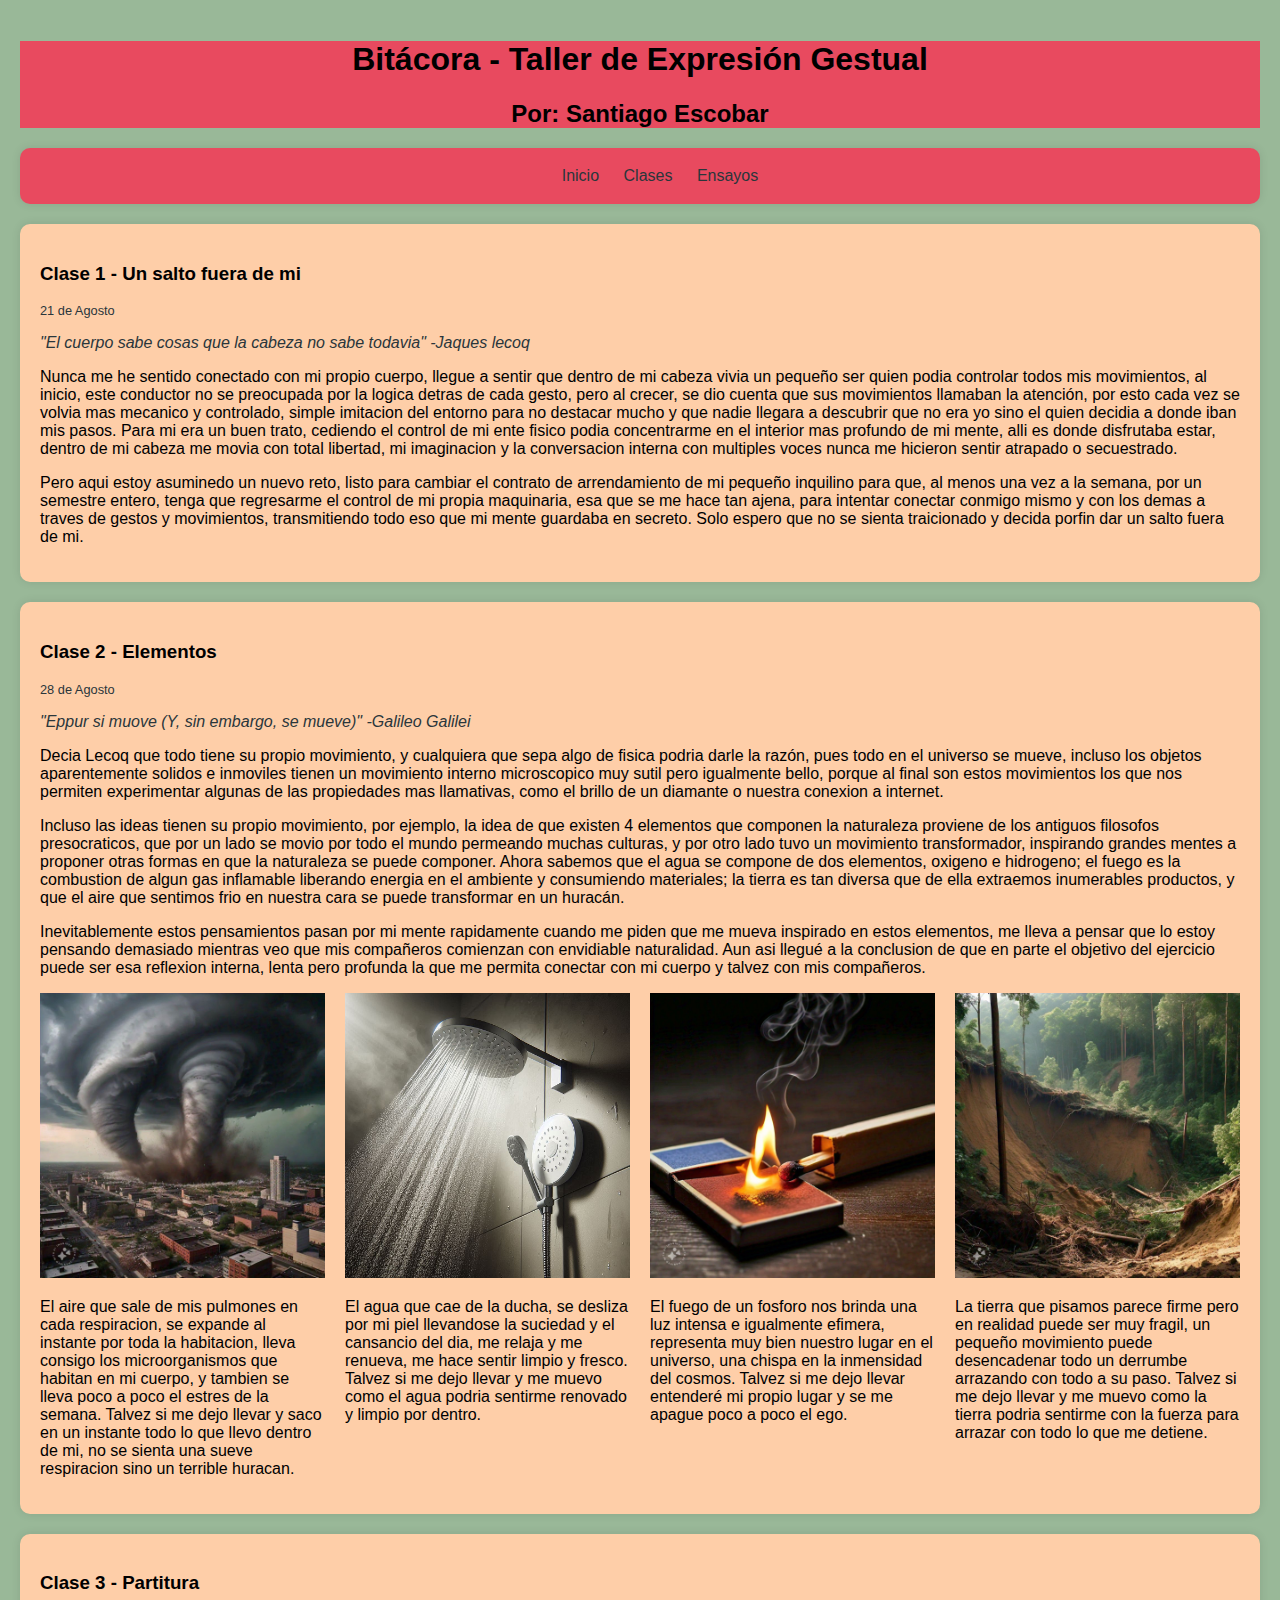
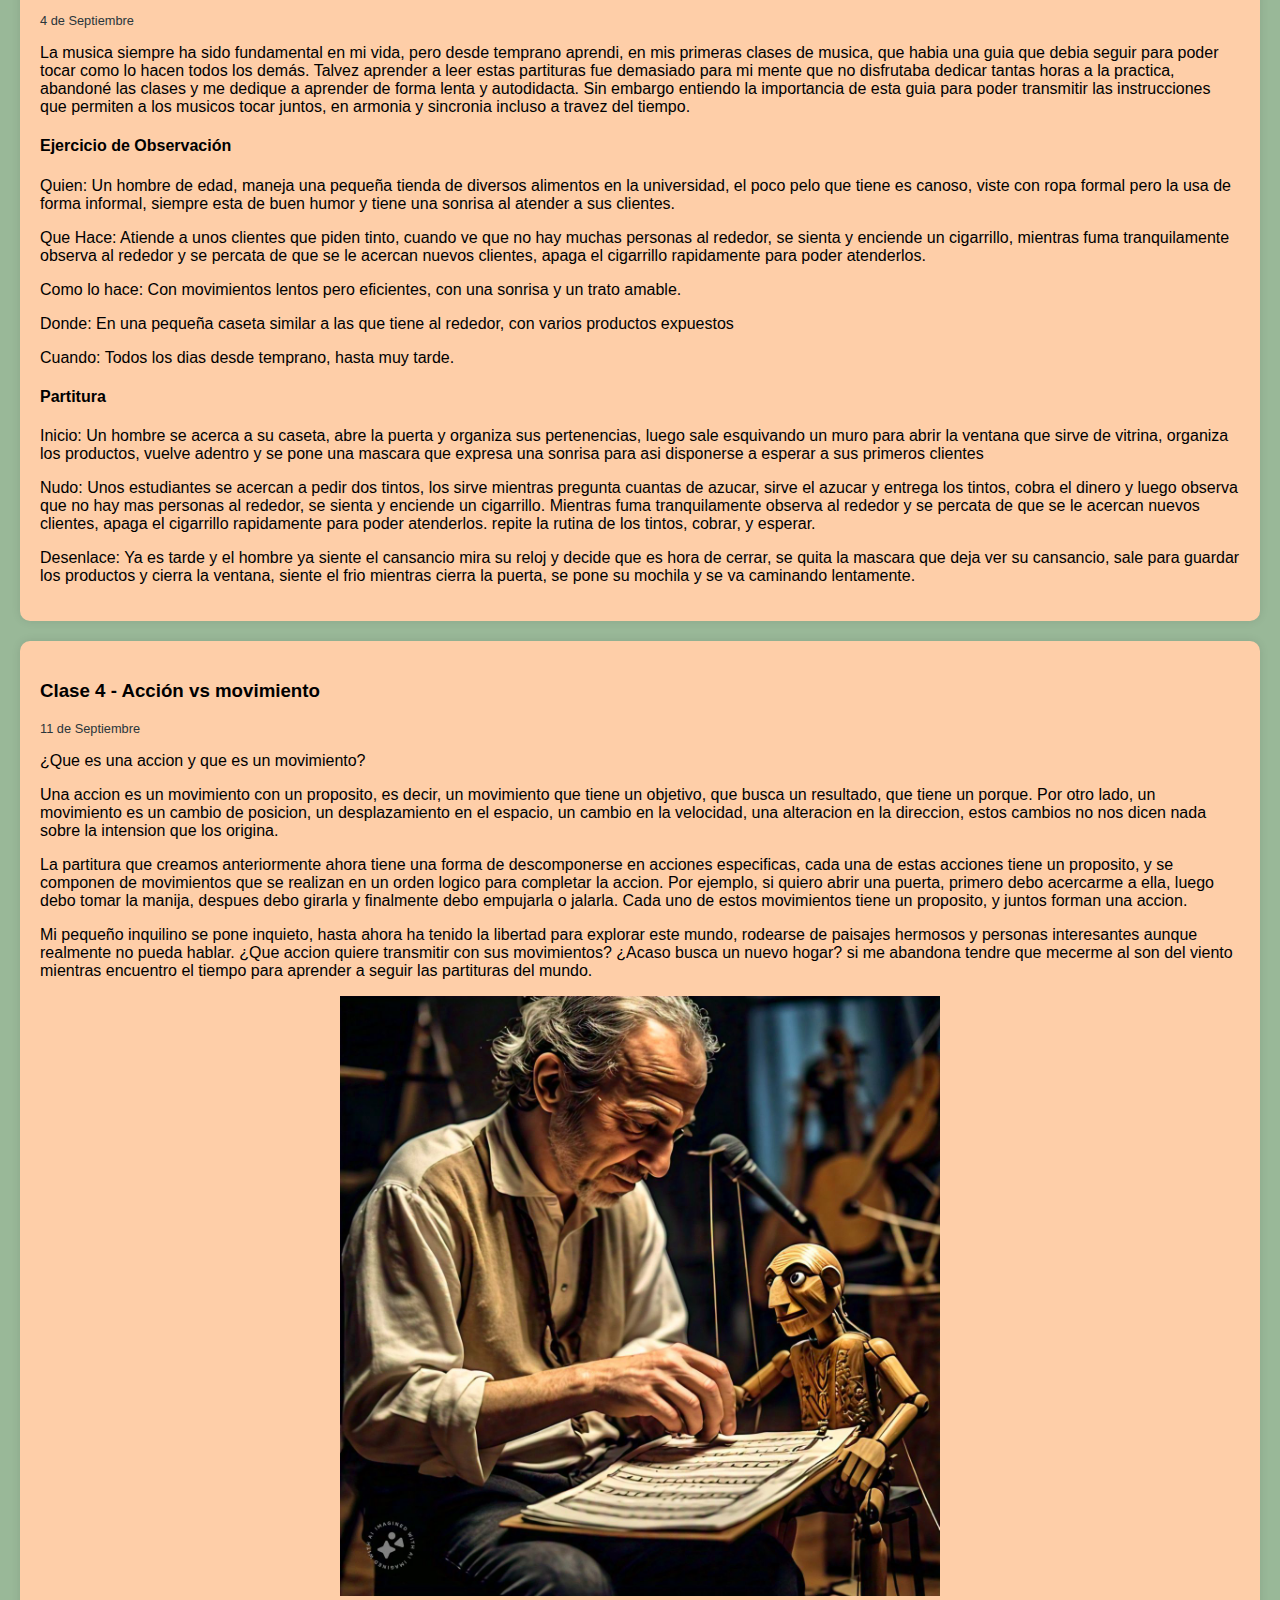
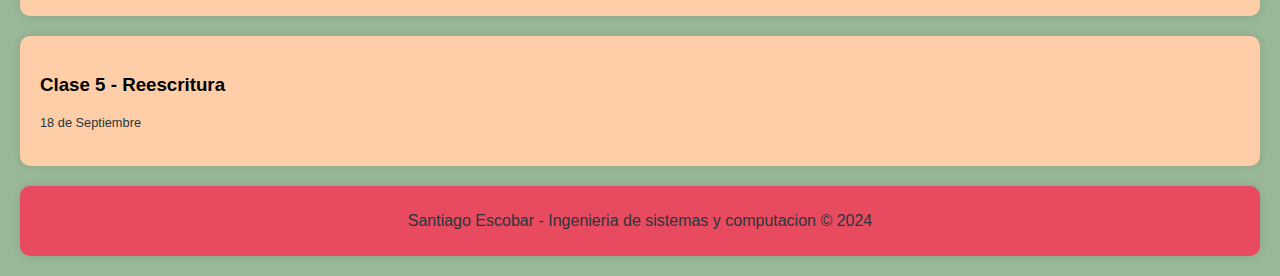
<file: index.html>
<!DOCTYPE html>
<html lang="es">
<head>
    <meta charset="UTF-8">
    <meta name="viewport" content="width=device-width, initial-scale=1.0">
    <link rel="stylesheet" href="style.css">
    <script src="script.js" defer ></script> <!-- Conexión con script.js -->
    <title>Bitácora: Expresión Gestual</title>
</head>
<body>
    <div id="header"></div>
    <div id="nav"></div>
    <main>
        <div id="articles"></div>
    </main>
    <div id="footer"></div>
</body>
</html>
</file>
<file: style.css>
:root {
    --color1: #99b898;
    --color2: #fecea8;
    --color3: #ff847c;
    --color4: #e84a5f;
    --color5: #2a363b;
}

body {
    font-family: 'Arial', sans-serif;
    margin: 0;
    padding: 20px;
    background-color: var(--color1);
}


header {
    text-align: center;
    background-color: var(--color4);
    /* Agrega más estilos aquí si es necesario */
}

nav{
    text-align: center;
    background-color: var(--color4);
    padding: 3px;
    border-radius: 10px;
    box-shadow: 0 0 10px rgba(0, 0, 0, 0.1);
}
nav ul li {
    display: inline;
    margin: 0 10px;
}
nav ul li a {
    text-decoration: none;
    color: var(--color5);
    font-size: 1em;

}

article {
    margin-top: 20px;
    background-color: var(--color2);
    padding: 20px;
    border-radius: 10px;
    box-shadow: 0 0 10px rgba(0, 0, 0, 0.1);
}

.fecha{
    font-size: 0.8em;
    color: var(--color5);
}
.quote{ 
    font-style: italic;
    color: var(--color5);

}
.elements {
    display: grid;
    grid-template-columns: repeat(auto-fit, minmax(200px, 1fr)); /* Ajusta el tamaño mínimo de la columna a 200px y usa 1fr para llenar el espacio disponible */
    gap: 20px; /* Espacio entre elementos de la cuadrícula */
    justify-content: center; /* Centra los elementos en el contenedor si hay espacio adicional */
}

.elements img {
    width: 100%; /* Hace que las imágenes se ajusten al ancho de su contenedor */
    height: auto; /* Mantiene la proporción de aspecto de las imágenes */
    object-fit: cover; /* Asegura que las imágenes cubran el área sin distorsionarse */
}

.marioneta{
    display: grid;
}

.marioneta img {
    width: 50%;
    justify-self: center;
}

footer {
    text-align: center;
    margin-top: 20px;
    background-color: var(--color4);
    padding: 10px;
    border-radius: 10px;
    box-shadow: 0 0 10px rgba(0, 0, 0, 0.1);
    color: var(--color5);
    font-size: 1em;
}
</file>
